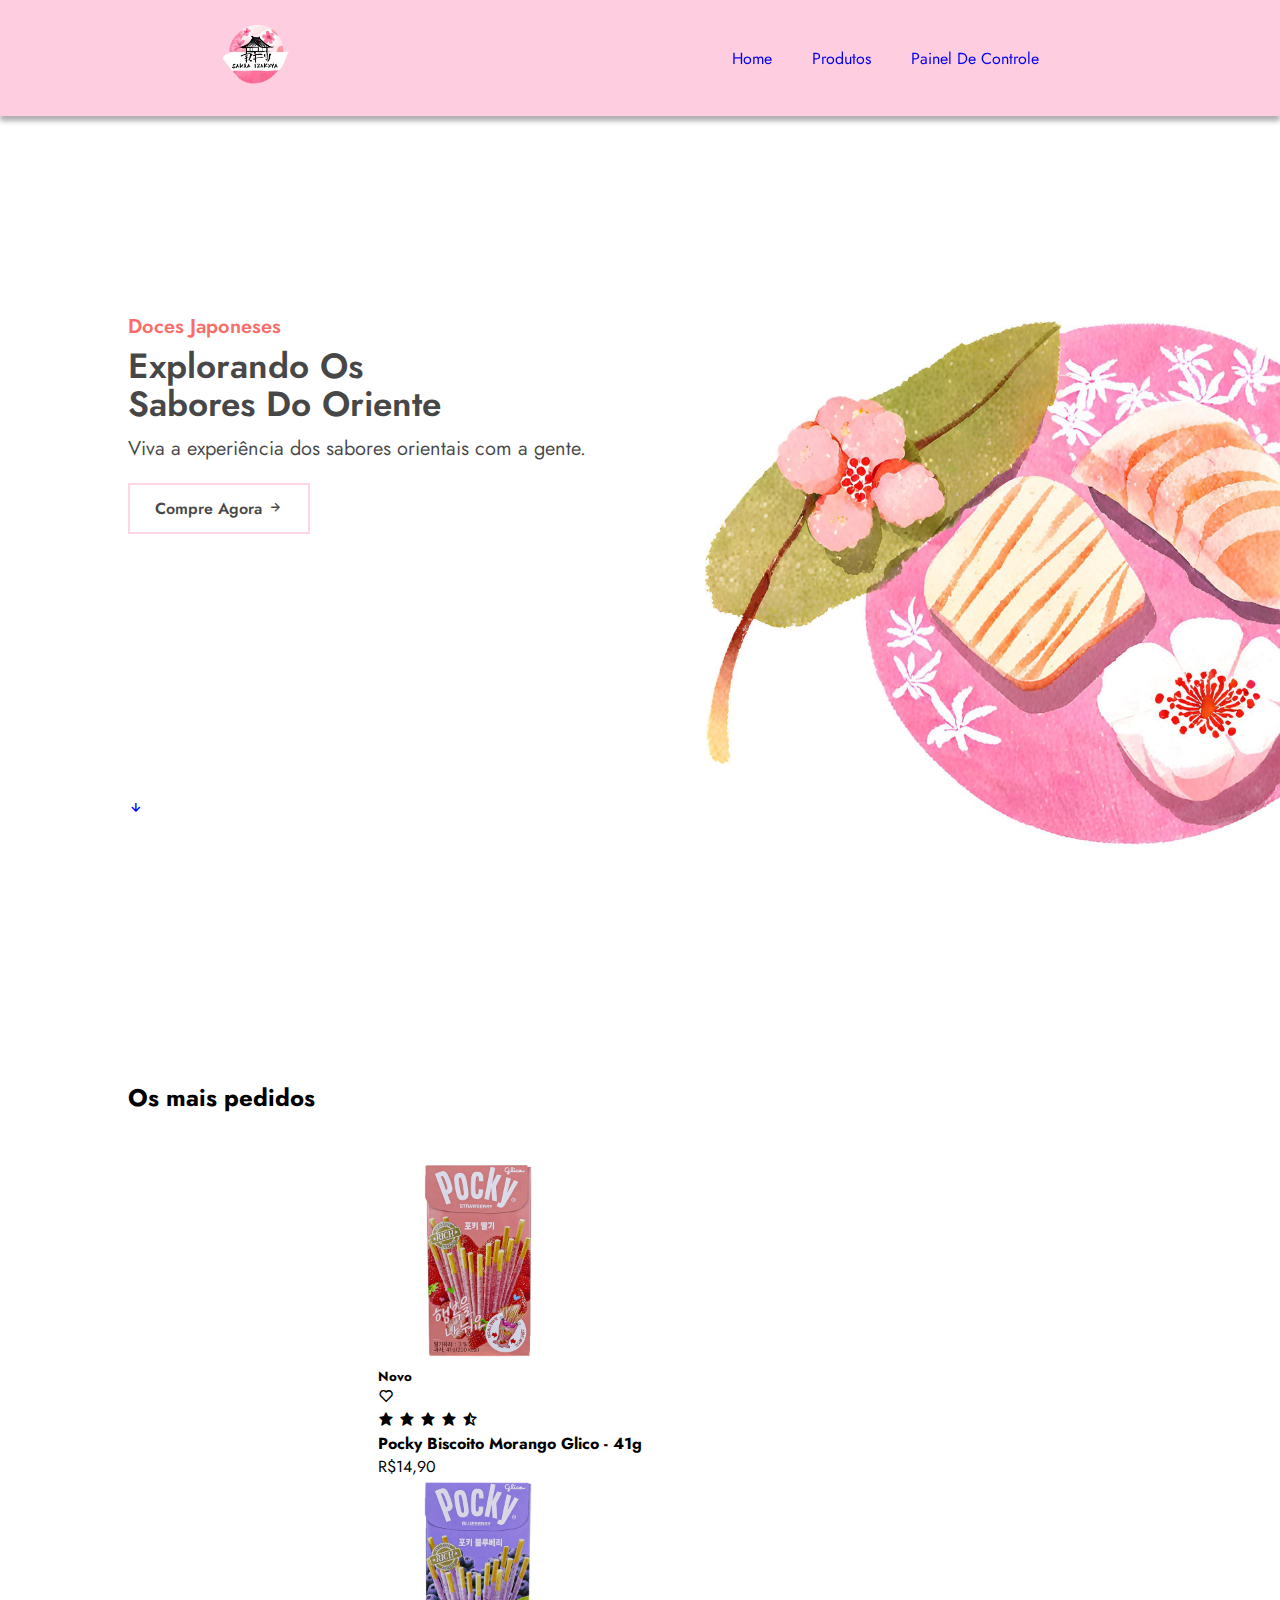
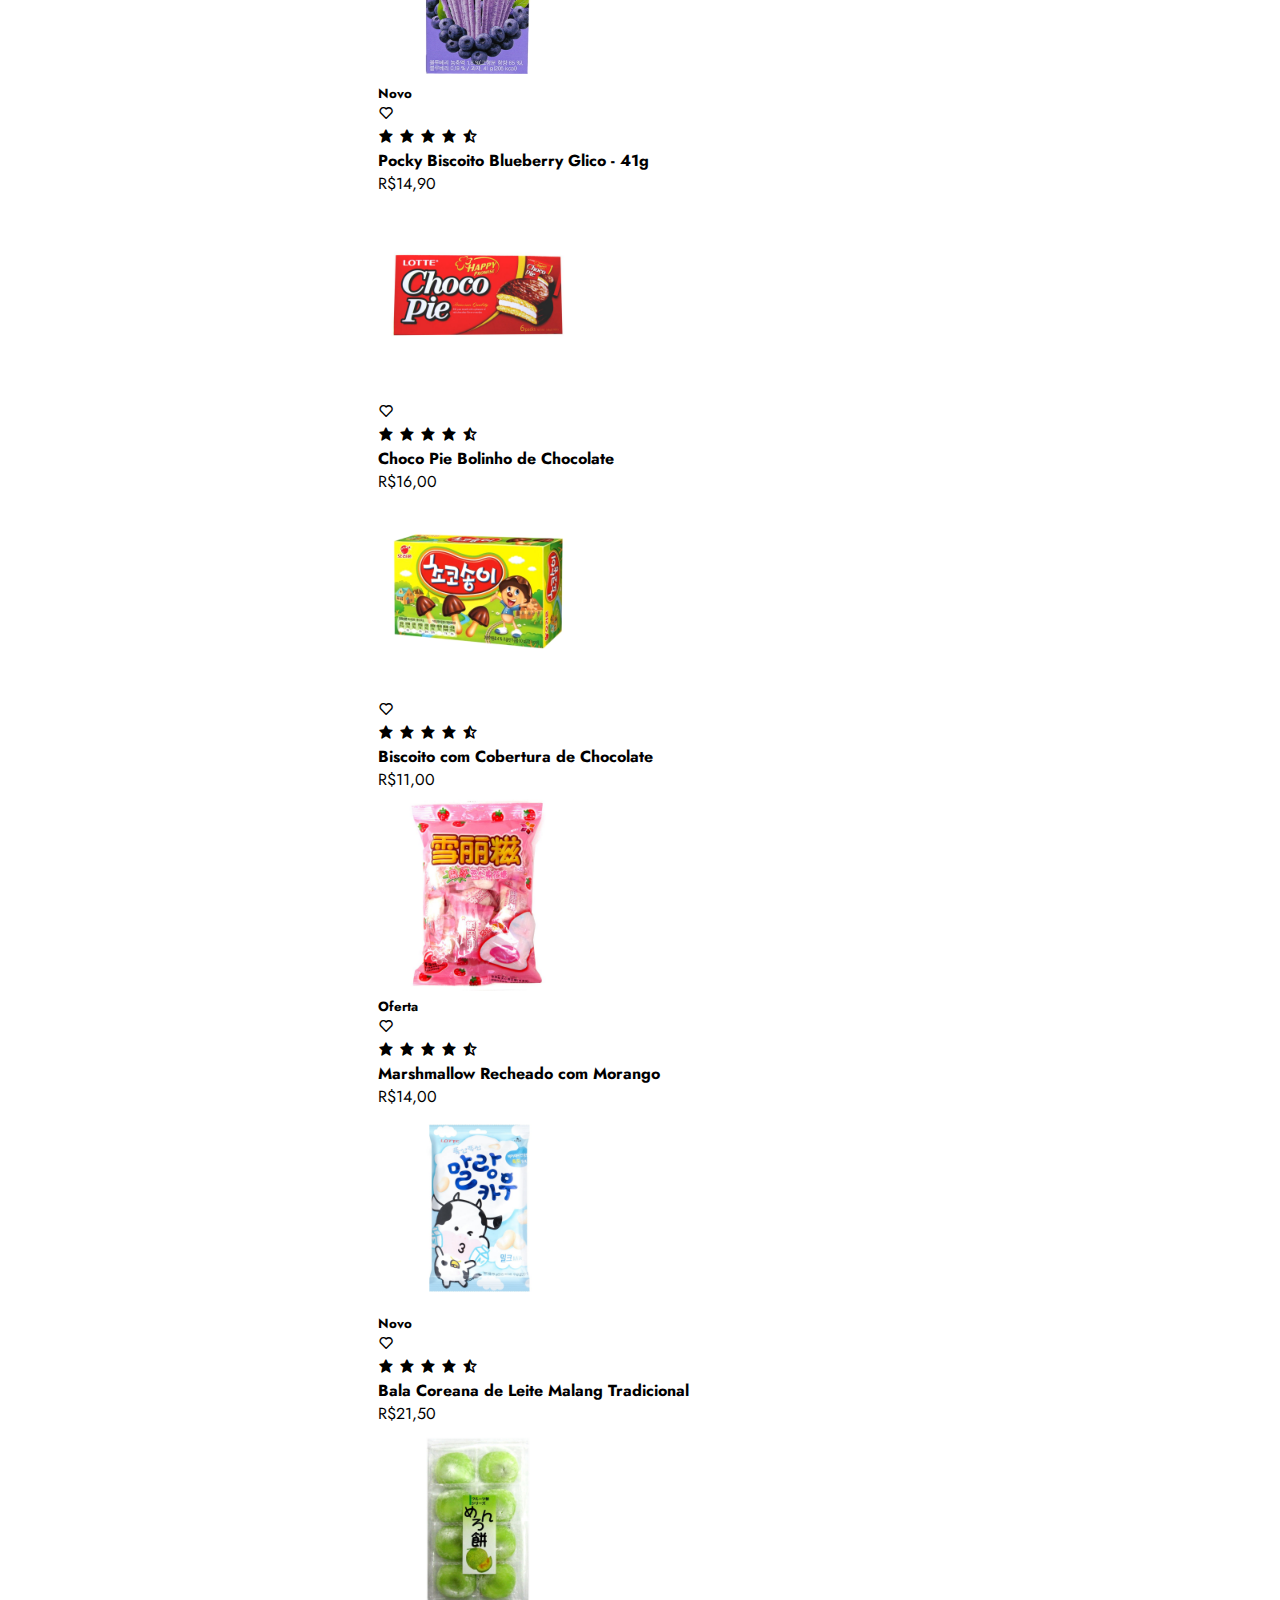
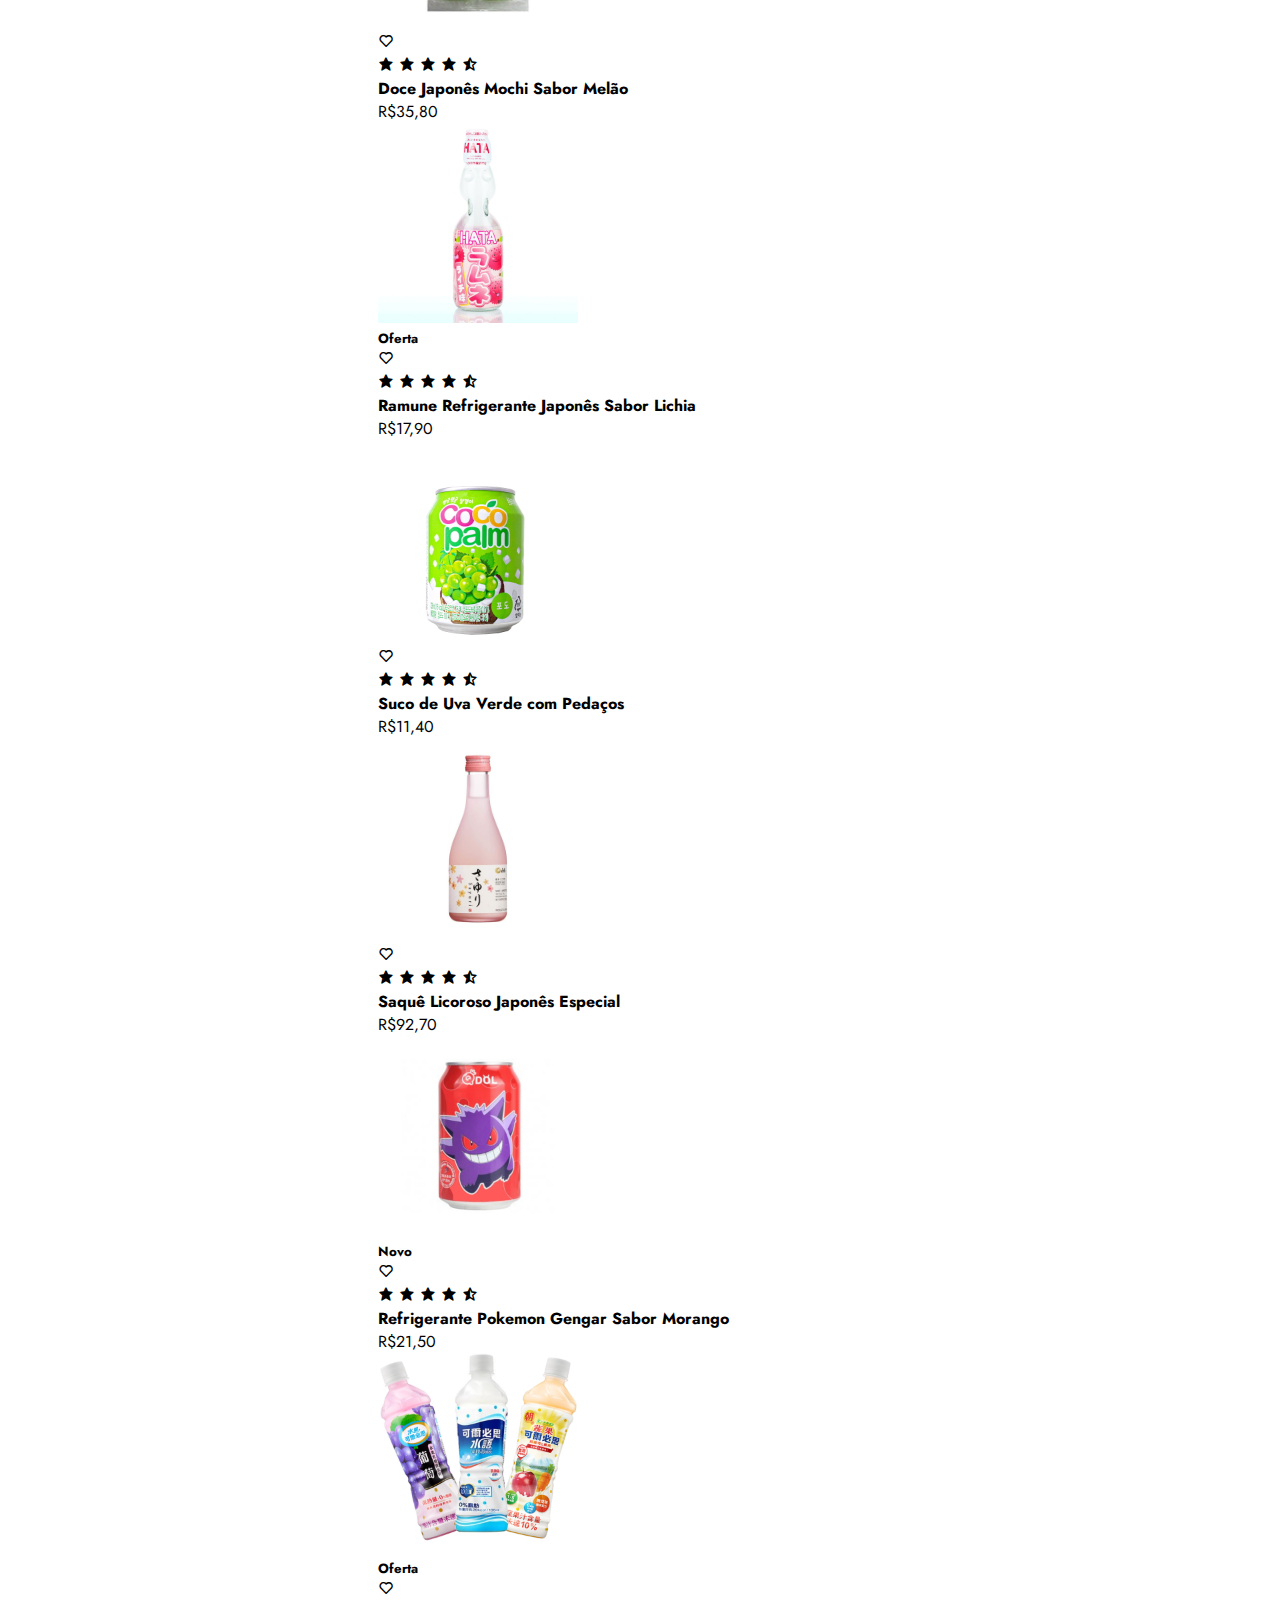
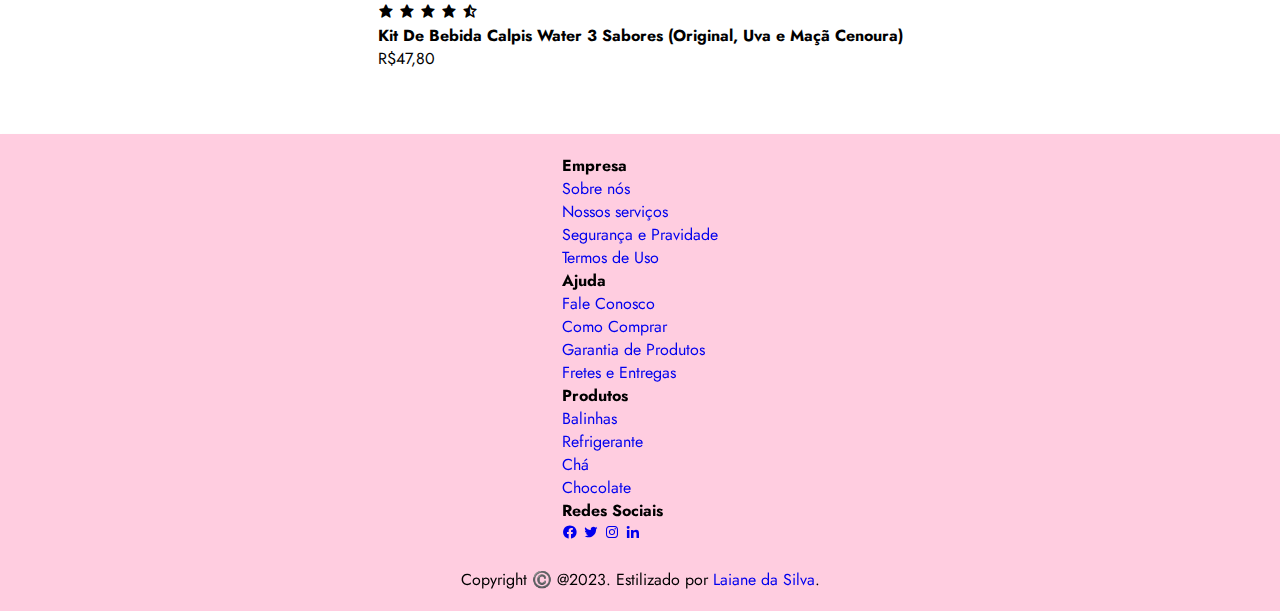
<file: index.html>
<!DOCTYPE html>
<html lang="pt-br">
  <head>
    <meta charset="UTF-8" />
    <link rel="preconnect" href="https://fonts.googleapis.com" />
    <link rel="preconnect" href="https://fonts.gstatic.com" crossorigin />
    <meta name="viewport" content="width=device-width, initial-scale=1.0" />
    <title>
      Sakura Izakaya - Sabores autênticos japoneses e ambiente acolhedor,
      reserve agora!
    </title>
    <meta
      name="description"
      content="Descubra a doçura perfeita! Chocolates, balas e guloseimas irresistíveis. Faça sua encomenda e adoce sua vida conosco!"
    />
    <meta
      property="og:title"
      content="Sakura Izakaya - Sabores autênticos japoneses e ambiente acolhedor, reserve agora!"
    />
    <meta
      property="og:description"
      content="Descubra a doçura perfeita! Chocolates, balas e guloseimas irresistíveis. Faça sua encomenda e adoce sua vida conosco!"
    />
    <meta property="og:url" content="http://localhost:3000" />
    <meta property="og:type" content="website" />
    <link rel="icon" href="./assets/favicon.png" />
    <link rel="stylesheet" href="styles.css" />
    <link
      href="https://fonts.googleapis.com/css2?family=Jost:wght@100;200;300;400;500;600;700&display=swap"
      rel="stylesheet"
    />
    <link
      rel="stylesheet"
      href="https://cdnjs.cloudflare.com/ajax/libs/font-awesome/6.4.2/css/all.min.css"
      integrity="sha512-z3gLpd7yknf1YoNbCzqRKc4qyor8gaKU1qmn+CShxbuBusANI9QpRohGBreCFkKxLhei6S9CQXFEbbKuqLg0DA=="
      crossorigin="anonymous"
      referrerpolicy="no-referrer"
    />  
    <link
      rel="stylesheet"
      href="https://unpkg.com/boxicons@latest/css/boxicons.min.css"
    />
  </head>
 
  <body id="home">
    <main>
    <!-- header -->
    <header class="header">
        <a href="#" class="logo"><img src="./assets/logo.png" alt="" /></a>
        <div class="container">
        <nav>
          <ul class="nav-principal">
            <li>
              <a href="#home">Home</a>
            </li>
            <li>
              <a href="#products">Produtos</a>
            </li>
            <li>
              <a href="dashboard.html">Painel de controle</a>
            </li>
          </ul>
        </nav>
      </div>
    </header>
  <!--Final header-->
  
  <!-- Home -->
    <section class="principal">
        <div class="descricao-principal">
          <h5>Doces japoneses</h5>
          <h1>Explorando os<br />sabores do Oriente</h1>
          <p>Viva a experiência dos sabores orientais com a gente.</p>

          <a href="#" class="botao-principal">
            Compre agora <i class="bx bx-right-arrow-alt"></i>
          </a>
        </div>

        <div class="seta-baixo">
          <a href="#products" class="down"><!--seta âncora para produtos em alta-->
            <i class="bx bx-down-arrow-alt"></i>
          </a>
        </div>
      </div>
    </section>
  <!--Final Home-->  

  <!-- Produtos-->
    <section id="products" class="trending-products">
      <div class="center-text">
        <h2>Os mais pedidos</h2><br><br>
      </div>
      <div class="container-produtos">


        <div class="products">
          <div class="row">
            <img src="./assets/comida-1.jpg" alt="" />
            <div class="product-text">
              <h5>Novo</h5>
            </div>
            <div class="heart-icon">
              <i class="bx bx-heart"></i>
            </div>
            <div class="ratting">
              <i class="bx bxs-star"></i>
              <i class="bx bxs-star"></i>
              <i class="bx bxs-star"></i>
              <i class="bx bxs-star"></i>
              <i class="bx bxs-star-half"></i>
            </div>

            <div class="price">
              <h4>Pocky Biscoito Morango Glico - 41g</h4>
              <p>R$14,90</p>
            </div>
          </div>

          <div class="row">
            <img src="./assets/comida-2.jpg" alt="" />
            <div class="product-text">
              <h5>Novo</h5>
            </div>
            <div class="heart-icon">
              <i class="bx bx-heart"></i>
            </div>
            <div class="ratting">
              <i class="bx bxs-star"></i>
              <i class="bx bxs-star"></i>
              <i class="bx bxs-star"></i>
              <i class="bx bxs-star"></i>
              <i class="bx bxs-star-half"></i>
            </div>

            <div class="price">
              <h4>Pocky Biscoito Blueberry Glico - 41g</h4>
              <p>R$14,90</p>
            </div>
          </div>

          <div class="row">
            <img src="./assets/comida-3.jpg" alt="" />
            <div class="product-text"></div>
            <div class="heart-icon">
              <i class="bx bx-heart"></i>
            </div>
            <div class="ratting">
              <i class="bx bxs-star"></i>
              <i class="bx bxs-star"></i>
              <i class="bx bxs-star"></i>
              <i class="bx bxs-star"></i>
              <i class="bx bxs-star-half"></i>
            </div>

            <div class="price">
              <h4>Choco Pie Bolinho de Chocolate</h4>
              <p>R$16,00</p>
            </div>
          </div>

          <div class="row">
            <img src="./assets/comida-4.jpg" alt="" />
            <div class="product-text"></div>
            <div class="heart-icon">
              <i class="bx bx-heart"></i>
            </div>
            <div class="ratting">
              <i class="bx bxs-star"></i>
              <i class="bx bxs-star"></i>
              <i class="bx bxs-star"></i>
              <i class="bx bxs-star"></i>
              <i class="bx bxs-star-half"></i>
            </div>

            <div class="price">
              <h4>Biscoito com Cobertura de Chocolate</h4>
              <p>R$11,00</p>
            </div>
          </div>

          <div class="row">
            <img src="./assets/comida-5.jpg" alt="" />
            <div class="product-text">
              <h5>Oferta</h5>
            </div>
            <div class="heart-icon">
              <i class="bx bx-heart"></i>
            </div>
            <div class="ratting">
              <i class="bx bxs-star"></i>
              <i class="bx bxs-star"></i>
              <i class="bx bxs-star"></i>
              <i class="bx bxs-star"></i>
              <i class="bx bxs-star-half"></i>
            </div>

            <div class="price">
              <h4>Marshmallow Recheado com Morango</h4>
              <p>R$14,00</p>
            </div>
          </div>

          <div class="row">
            <img src="./assets/comida-6.jpg" alt="" />
            <div class="product-text">
              <h5>Novo</h5>
            </div>
            <div class="heart-icon">
              <i class="bx bx-heart"></i>
            </div>
            <div class="ratting">
              <i class="bx bxs-star"></i>
              <i class="bx bxs-star"></i>
              <i class="bx bxs-star"></i>
              <i class="bx bxs-star"></i>
              <i class="bx bxs-star-half"></i>
            </div>

            <div class="price">
              <h4>Bala Coreana de Leite Malang Tradicional</h4>
              <p>R$21,50</p>
            </div>
          </div>

          <div class="row">
            <img src="./assets/comida-7.jpg" alt="" />
            <div class="product-text"></div>
            <div class="heart-icon">
              <i class="bx bx-heart"></i>
            </div>
            <div class="ratting">
              <i class="bx bxs-star"></i>
              <i class="bx bxs-star"></i>
              <i class="bx bxs-star"></i>
              <i class="bx bxs-star"></i>
              <i class="bx bxs-star-half"></i>
            </div>

            <div class="price">
              <h4>Doce Japonês Mochi Sabor Melão</h4>
              <p>R$35,80</p>
            </div>
          </div>

          <div class="row">
            <img src="./assets/bebida-1.jpg" alt="" />
            <div class="product-text">
              <h5>Oferta</h5>
            </div>
            <div class="heart-icon">
              <i class="bx bx-heart"></i>
            </div>
            <div class="ratting">
              <i class="bx bxs-star"></i>
              <i class="bx bxs-star"></i>
              <i class="bx bxs-star"></i>
              <i class="bx bxs-star"></i>
              <i class="bx bxs-star-half"></i>
            </div>

            <div class="price">
              <h4>Ramune Refrigerante Japonês Sabor Lichia</h4>
              <p>R$17,90</p>
            </div>
          </div>

          <div class="row">
            <img src="./assets/bebida-2.jpg" alt="" />
            <div class="product-text"></div>
            <div class="heart-icon">
              <i class="bx bx-heart"></i>
            </div>
            <div class="ratting">
              <i class="bx bxs-star"></i>
              <i class="bx bxs-star"></i>
              <i class="bx bxs-star"></i>
              <i class="bx bxs-star"></i>
              <i class="bx bxs-star-half"></i>
            </div>

            <div class="price">
              <h4>Suco de Uva Verde com Pedaços</h4>
              <p>R$11,40</p>
            </div>
          </div>

          <div class="row">
            <img src="./assets/bebida-3.jpg" alt="" />
            <div class="product-text"></div>
            <div class="heart-icon">
              <i class="bx bx-heart"></i>
            </div>
            <div class="ratting">
              <i class="bx bxs-star"></i>
              <i class="bx bxs-star"></i>
              <i class="bx bxs-star"></i>
              <i class="bx bxs-star"></i>
              <i class="bx bxs-star-half"></i>
            </div>

            <div class="price">
              <h4>Saquê Licoroso Japonês Especial</h4>
              <p>R$92,70</p>
            </div>
          </div>

          <div class="row">
            <img src="./assets/bebida-5.jpg" alt="" />
            <div class="product-text">
              <h5>Novo</h5>
            </div>
            <div class="heart-icon">
              <i class="bx bx-heart"></i>
            </div>
            <div class="ratting">
              <i class="bx bxs-star"></i>
              <i class="bx bxs-star"></i>
              <i class="bx bxs-star"></i>
              <i class="bx bxs-star"></i>
              <i class="bx bxs-star-half"></i>
            </div>

            <div class="price">
              <h4>Refrigerante Pokemon Gengar Sabor Morango</h4>
              <p>R$21,50</p>
            </div>
          </div>

          <div class="row">
            <img src="./assets/bebida-6.jpg" alt="" />
            <div class="product-text">
              <h5>Oferta</h5>
            </div>
            <div class="heart-icon">
              <i class="bx bx-heart"></i>
            </div>
            <div class="ratting">
              <i class="bx bxs-star"></i>
              <i class="bx bxs-star"></i>
              <i class="bx bxs-star"></i>
              <i class="bx bxs-star"></i>
              <i class="bx bxs-star-half"></i>
            </div>

            <div class="price">
              <h4>
                Kit De Bebida Calpis Water 3 Sabores (Original, Uva e Maçã
                Cenoura)
              </h4>
              <p>R$47,80</p>
            </div>
          </div>
        </div>
      </div>
    </section>
  </main>


    <!-- footer -->
    <footer class="footer">
      <div class="container">
        <div class="row">
          <div class="footer-col">
            <h4>Empresa</h4>
            <ul>
              <li><a href="about.html">Sobre nós</a></li>
              <li><a href="#">Nossos serviços</a></li>
              <li><a href="#">Segurança e Pravidade</a></li>
              <li><a href="#">Termos de Uso</a></li>
            </ul>
          </div>
          <div class="">
            <h4>Ajuda</h4>
            <ul>
              <li><a href="contato.html">Fale Conosco</a></li>
              <li><a href="#">Como Comprar</a></li>
              <li><a href="#">Garantia de Produtos</a></li>
              <li><a href="#">Fretes e Entregas</a></li>
            </ul>
          </div>
          <div class="footer-col">
            <h4>Produtos</h4>
            <ul>
              <li><a href="#">Balinhas</a></li>
              <li><a href="#">Refrigerante</a></li>
              <li><a href="#">Chá</a></li>
              <li><a href="#">Chocolate</a></li>
            </ul>
          </div>
          <div class="footer-col">
            <h4>Redes Sociais</h4>
            <div class="social-links">
              <a href="#"><i class="bx bxl-facebook-circle"></i></a>
              <a href="#"><i class="bx bxl-twitter"></i></a>
              <a href="#"><i class="bx bxl-instagram"></i></a>
              <a href="#"><i class="bx bxl-linkedin"></i></a>
            </div><br>
          </div>
        </div>
      </div>

      <div class="end-text">
        <p>
          Copyright ©️ @2023. Estilizado por
          <a href="https://github.com/ahcarol/loja-doces-ada" target="_blank"
            >Laiane da Silva</a
          >.
        </p>
      </div>
    </footer>
  </body>
</html>
</file>
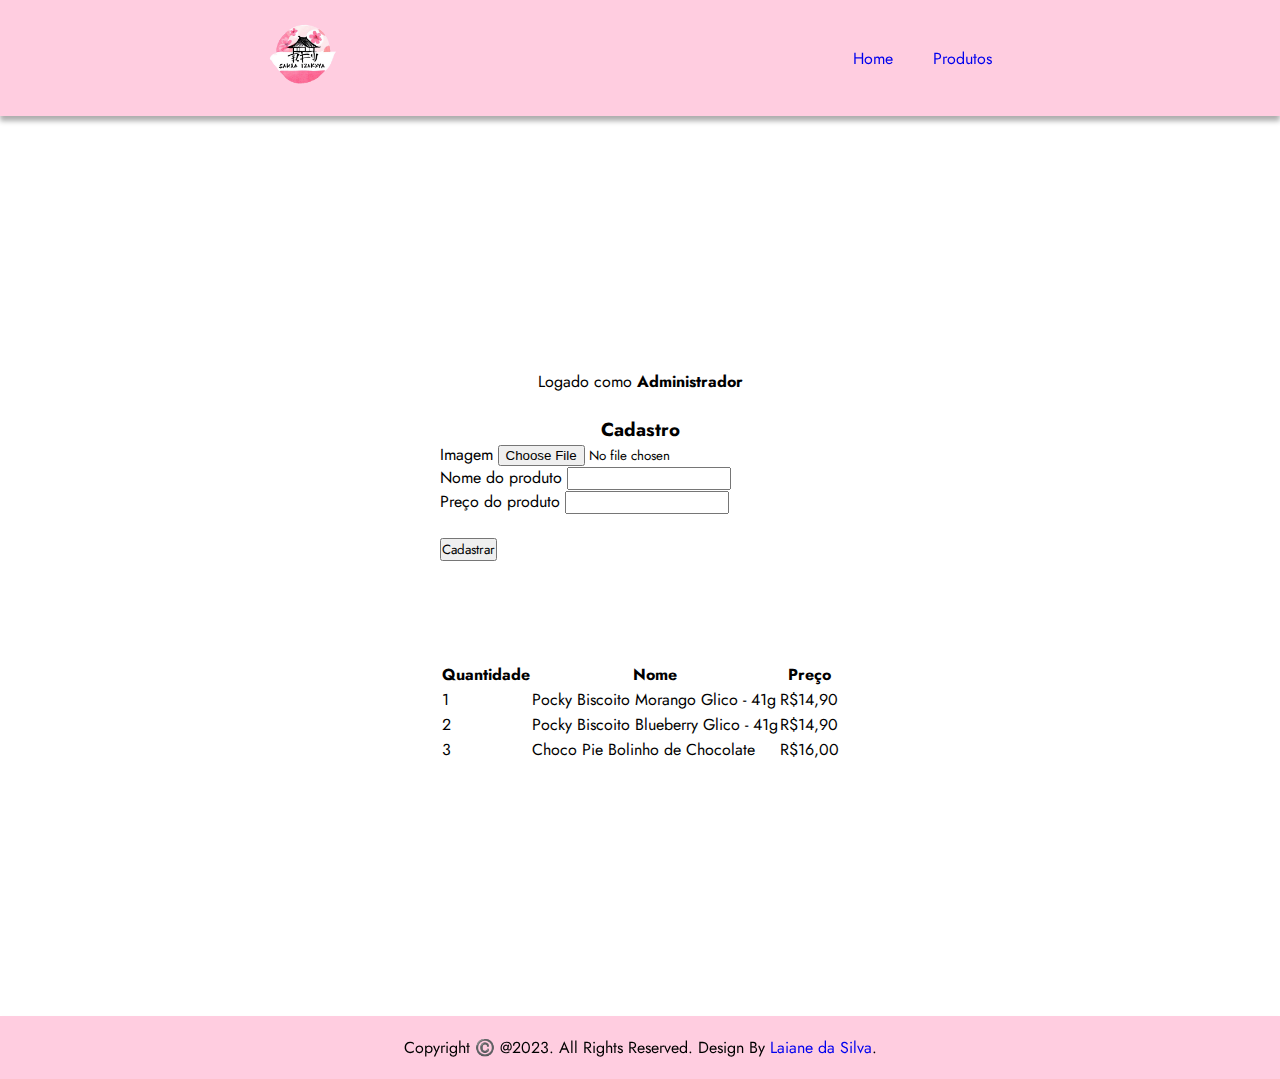
<file: dashboard.html>
<!DOCTYPE html>
<html lang="pt-br">
  <head>
    <meta charset="UTF-8" />
    <link rel="preconnect" href="https://fonts.googleapis.com" />
    <link rel="preconnect" href="https://fonts.gstatic.com" crossorigin />
    <meta name="viewport" content="width=device-width, initial-scale=1.0" />
    <title>Sakura Izakaya - Painel de Controle</title>
    <meta name="robots" content="noindex" />
    <link rel="icon" href="./assets/favicon.png" />
    <link rel="stylesheet" href="dashboard.css" />
    <link
      href="https://fonts.googleapis.com/css2?family=Jost:wght@100;200;300;400;500;600;700&display=swap"
      rel="stylesheet"
    />
    <link
      rel="stylesheet"
      href="https://cdnjs.cloudflare.com/ajax/libs/font-awesome/6.4.2/css/all.min.css"
      integrity="sha512-z3gLpd7yknf1YoNbCzqRKc4qyor8gaKU1qmn+CShxbuBusANI9QpRohGBreCFkKxLhei6S9CQXFEbbKuqLg0DA=="
      crossorigin="anonymous"
      referrerpolicy="no-referrer"
    />
    <link
      rel="stylesheet"
      href="https://unpkg.com/boxicons@latest/css/boxicons.min.css"
    />
  </head>
  <body>

    <!-- header -->

    <header>
      <a href="#" class="logo"><img src="./assets/logo.png" alt="logo da loja" /> </a>
      

      <div class="nav-principal">
        <ul>
          <li><a href="/index.html">Home</a></li>
          <li><a href="/index.html">Produtos</a></li>
        </ul>
        

        
      </div>
    </header>

    <main>

    <!--Formulario/cadastro-->

      <section class="container">
        <p>Logado como <strong>Administrador</strong></p><br>
      <div class="container-cadastro">
        <h3>Cadastro</h3>
        <form class="formulario">

            <label for="image">Imagem</label>
            <input type="file" id="image" name="image" /><br>

            <label for="name">Nome do produto</label>
            <input type="text" id="name" name="name" /><br>
      
            <label for="price">Preço do produto</label>
            <input type="number" id="price" name="price" /><br><br>

            <button class="botoes">Cadastrar</button>

        </form>
      </div>

    <!--Tabela-->

      <div>
        <table>
          <thead>
            <tr>
              <th>Quantidade</th>
              <th>Nome</th>
              <th>Preço</th>
            </tr>
          </thead>
          <tbody>
            <tr>
              <td>1</td>
              <td>Pocky Biscoito Morango Glico - 41g</td>
              <td>R$14,90</td>
            </tr>
            <tr>
              <td>2</td>
              <td>Pocky Biscoito Blueberry Glico - 41g</td>
              <td>R$14,90</td>
            </tr>
            <tr>
              <td>3</td>
              <td>Choco Pie Bolinho de Chocolate</td>
              <td>R$16,00</td>
            </tr>
          </tbody>
        </table>
      </div>
      <!--Final Tabela-->
      <!--final Formulario/cadastro-->
    </section>
  </main>

    <!-- footer -->
    <footer class="footer">
      <div class="end-text">
        <p>Copyright ©️ @2023. All Rights Reserved. Design By <a href="#" target="_blank">Laiane da Silva</a>.</p>
      </div>
    </footer>
  </body>
</html>
</file>
<file: styles.css>
*{
    margin: 0;
    padding: 0;
    box-sizing: border-box;
    scroll-behavior: smooth;
    font-family: 'jost', sans-serif;
    list-style: none;
    text-decoration: none;
    cursor: url("/assets/favicon.png"), auto;
}

/*Header*/
header{
    position: sticky;
    width: 100%;
    top: 0;
    right: 0;
    z-index: 1000;
    display:flex;
    align-items: center;
    background: #fe8cb86f;
    justify-content: space-around;
    padding: 20px 10px;
    box-shadow: 0 5px 5px rgba(0, 0, 0, 0.321);
}
.logo img{
    max-width: 200px;
    height: 70px;
}

/*Inicio nav*/
.container .nav-principal{
    display: flex;
    flex-direction: row;
}

.nav-principal li{
    color: rgba(0, 0, 0, 0.839);
    font-size: 16px;
    text-transform: capitalize;
    padding: 10px 20px;
    font-weight: 400;
    transition: all .42s ease;

}
.nav-principal a:hover{
    color:#f6150d;
}
/*Final Nav*/
/**Final Header/


/*Home início*/
section{
    padding: 5% 10%;
}
.principal{
    width: 100%;
    height: 100vh;
         /*Colocando imagem no fundo e definindo configurações para ela*/
    background-image: url(/assets/banner-1.png);/*adicionei uma imagem da pasta assets no fundo do meu site*/
    background-position: center; /*especifiquei a posição inicial da imagem de fundo (usei o center mas poderia ter dado posições mais expecíficas em 'px')*/
    background-size: cover;/* cover : redimenciona automaticamente a imagem para cobrir o mais proximo da altura e largura do conteiner */
    display: grid;
    grid-template-columns: repeat(1, 1fr);/*cria uma grade com uma única coluna que preenche a largura total do contêiner.*/
    align-items: center;
}

.descricao-principal h5{
    color: #f6150d9f;
    font-size: 20px;
    text-transform: capitalize; /*transforma a primeira letra de cada palavra em uma string para maiúscula.*/
    font-weight: 600; /*Defini o peso da fonte (gordinha ou magriha)*/
}

.descricao-principal h1{
    color:rgba(0, 0, 0, 0.722);
    font-size: 35px;
    text-transform: capitalize;
    line-height: 1.1;
    font-weight: 600;
    margin: 6px 0 10px;
}
.descricao-principal p{
    color: rgba(0, 0, 0, 0.722);
    font-size: 20px;
    font-style: normal;
    margin-bottom: 20px;/*espaço entre os elementos*/
}
.botao-principal{
    display: inline-block;/*permite que o elemento seja estilizado como um bloco, mas mantenha o fluxo do texto ao seu redor.*/
    color: rgba(0, 0, 0, 0.722);
    font-size: 16px;
    font-weight: 600;
    text-transform: capitalize;
    border: 2px solid #fe8cb85c;
    padding: 12px 25px;
    transform: all .42s ease;
}

.botao-principal:hover{
    background-color: #fe8cb8;
    color: rgba(0, 0, 0, 0.722);
}
/*Final Home*/

/*Produtos*/
.container-produtos{
    display: flex;
    flex-direction:row;
    justify-content: space-around;
    
}

.container-produtos img{

    max-width: 400px;
    height: 200px;
}

.center-text h2{
    display: flex;
    align-items: center;
    
}
/*Fim Produtos*/

/*Footer*/
.footer{
    display:flex;
    flex-direction: column;
    justify-content: space-around;
    position: sticky;
    width: 100%;
    top: 0;
    right: 0;
    z-index: 1000;
    align-items: center;
    padding: 20px 10px;
    background: #fe8cb86f;
    box-shadow: 0 5px 5px rgba(0, 0, 0, 0.321);
}

.footer .end-text{

    align-items: end;
}
</file>
<file: dashboard.css>
*{
    margin: 0;
    padding: 0;
    box-sizing: border-box;
    scroll-behavior: smooth;
    font-family: 'Jost', sans-serif;
    list-style: none;
    text-decoration: none;
    cursor: url("/assets/favicon.png"), auto;
}
    
header{
    position: sticky;
    background: #fe8cb86f;
    box-shadow: 0 5px 5px rgba(0, 0, 0, 0.321);
    width: 100%;
    top: 0;
    right: 0;
    z-index: 1000;
    display: flex;
    align-items: center;
    justify-content: space-around;
    padding: 20px;
}

.logo img{
    max-width: 200px;
    height: 70px;
}

.nav-principal ul li{
  
    color: rgba(0, 0, 0, 0.839);
    font-size: 16px;
    text-transform: capitalize;
    padding: 10px 20px;
    font-weight: 400;
    transition: all .42s ease;
    justify-content: space-between;
   
}
ul{
    display: flex;
    flex-direction: row;
}

.nav-principal a:hover{
    color:#f6150d ;
}

main{
    display: flex;
    justify-content: center;
    align-items: center;
    min-height: 100vh;
}

.container p{
    text-align: center;
    gap: 20px;
}


.container-cadastro{
    box-shadow: #2c2c2c;
    margin-bottom: 100px;

}

 .container h3{
     text-align: center;
}

.footer{
    display:flex;
    flex-direction: column;
    justify-content: space-around;
    position: sticky;
    width: 100%;
    top: 0;
    right: 0;
    z-index: 1000;
    align-items: center;
    padding: 20px 10px;
    background: #fe8cb86f;
    box-shadow: 0 5px 5px rgba(0, 0, 0, 0.321);
}
</file>
